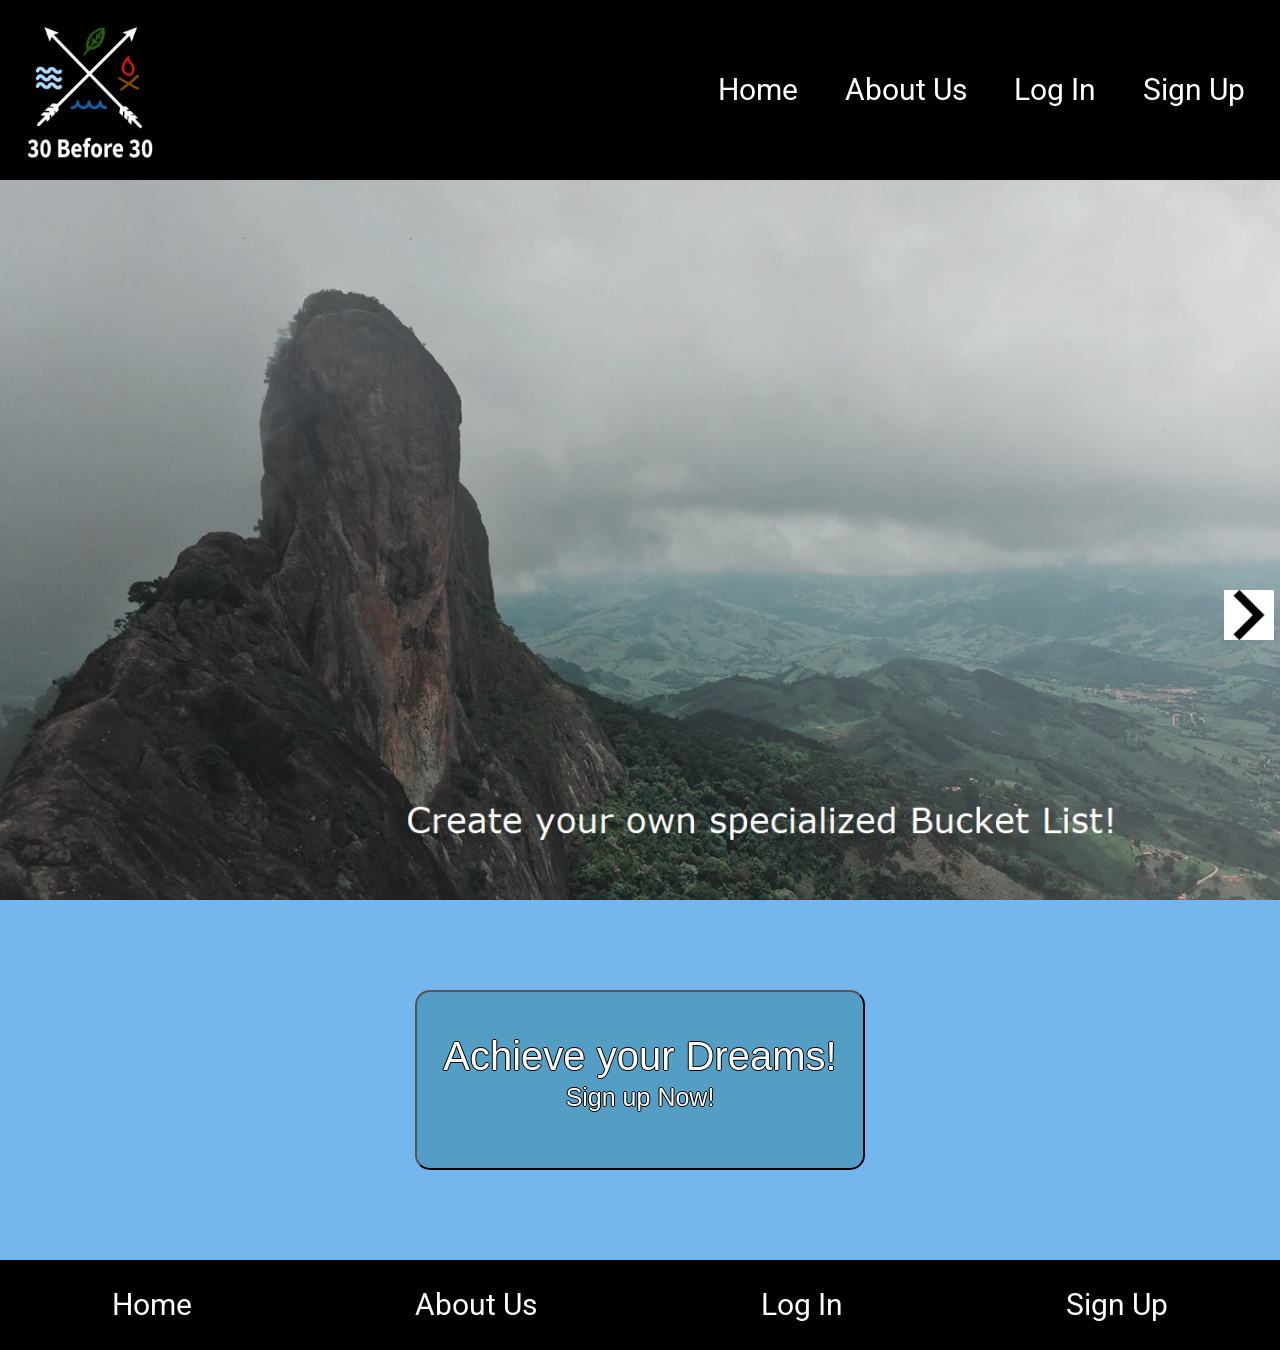
<file: index.html>
<!-- 30 for 30 Bucket list Marketing page -->
<html lang="en">
<head>
    <meta name="viewport" content="width=device-width, initial-scale=1.0">
    <link rel="stylesheet" href="https://cdnjs.cloudflare.com/ajax/libs/font-awesome/4.7.0/css/font-awesome.min.css">
<title> 30 for 30 </title>
<link href="https://fonts.googleapis.com/css?family=Roboto|Roboto+Slab&display=swap" rel="stylesheet">
<link rel="stylesheet" href="css/index.css" />

</head>
<!-- NAV -->
<body>
    <div class="top">
    
        <div class="title">
           <img src="imgs/30f30.png" alt="">
         </div>
         
       <nav class="navbar">
     
        
         <div class ="links">
         <a href="30f30 index.html">Home</a>
         <a href="about.html">About Us</a>
         <a href="#login">Log In</a>
         <a href="#signup">Sign Up</a>
      </div>
      </nav>
      </div>

<!-- Carousel -->

<div class="carousel">
  <button class="carousel__button button-left is-hidden">
      <img src="imgs/left-arr.png" alt="">
  </button>
  
  <div class="carousel__track-container">
    <ul class="carousel__track">
      <li class="carousel__slide current-slide">
        <img class="carousel__images" src="imgs/mountain-top-text.jpg" alt="">
      </li>
      <li class="carousel__slide">
        <img class="carousel__images" src="imgs/friends-text.jpg" alt="">
      </li>
      <li class="carousel__slide">
        <img class="carousel__images" src="imgs/skydive-text.jpg" alt="">
      </li>    
    </ul>
      

  </div>
<button class="carousel__button button-right">
    <img src="imgs/right-arr.png" alt="">
</button>

<div class="carousel__nav">
  <button class="carousel__indicator current-slide"></button>
  <button class="carousel__indicator"></button>
  <button class="carousel__indicator"></button>
</div>

</div>

<!-- Achieve Button -->

<section class="achieve">
<div>
<button>Achieve your Dreams!<br>
  <p>Sign up Now!</p>
</button>
</div>
</section>

<script src="js/carousel.js"></script>
</body>

<!-- Footer -->

<footer>
  <nav class="footer">
     
        
    <div class ="footbar">
    <a href="30f30 index.html">Home</a>
    <a href="about.html">About Us</a>
    <a href="#login">Log In</a>
    <a href="#signup">Sign Up</a>
 </div>
 </nav>

</footer>












</html>
</file>
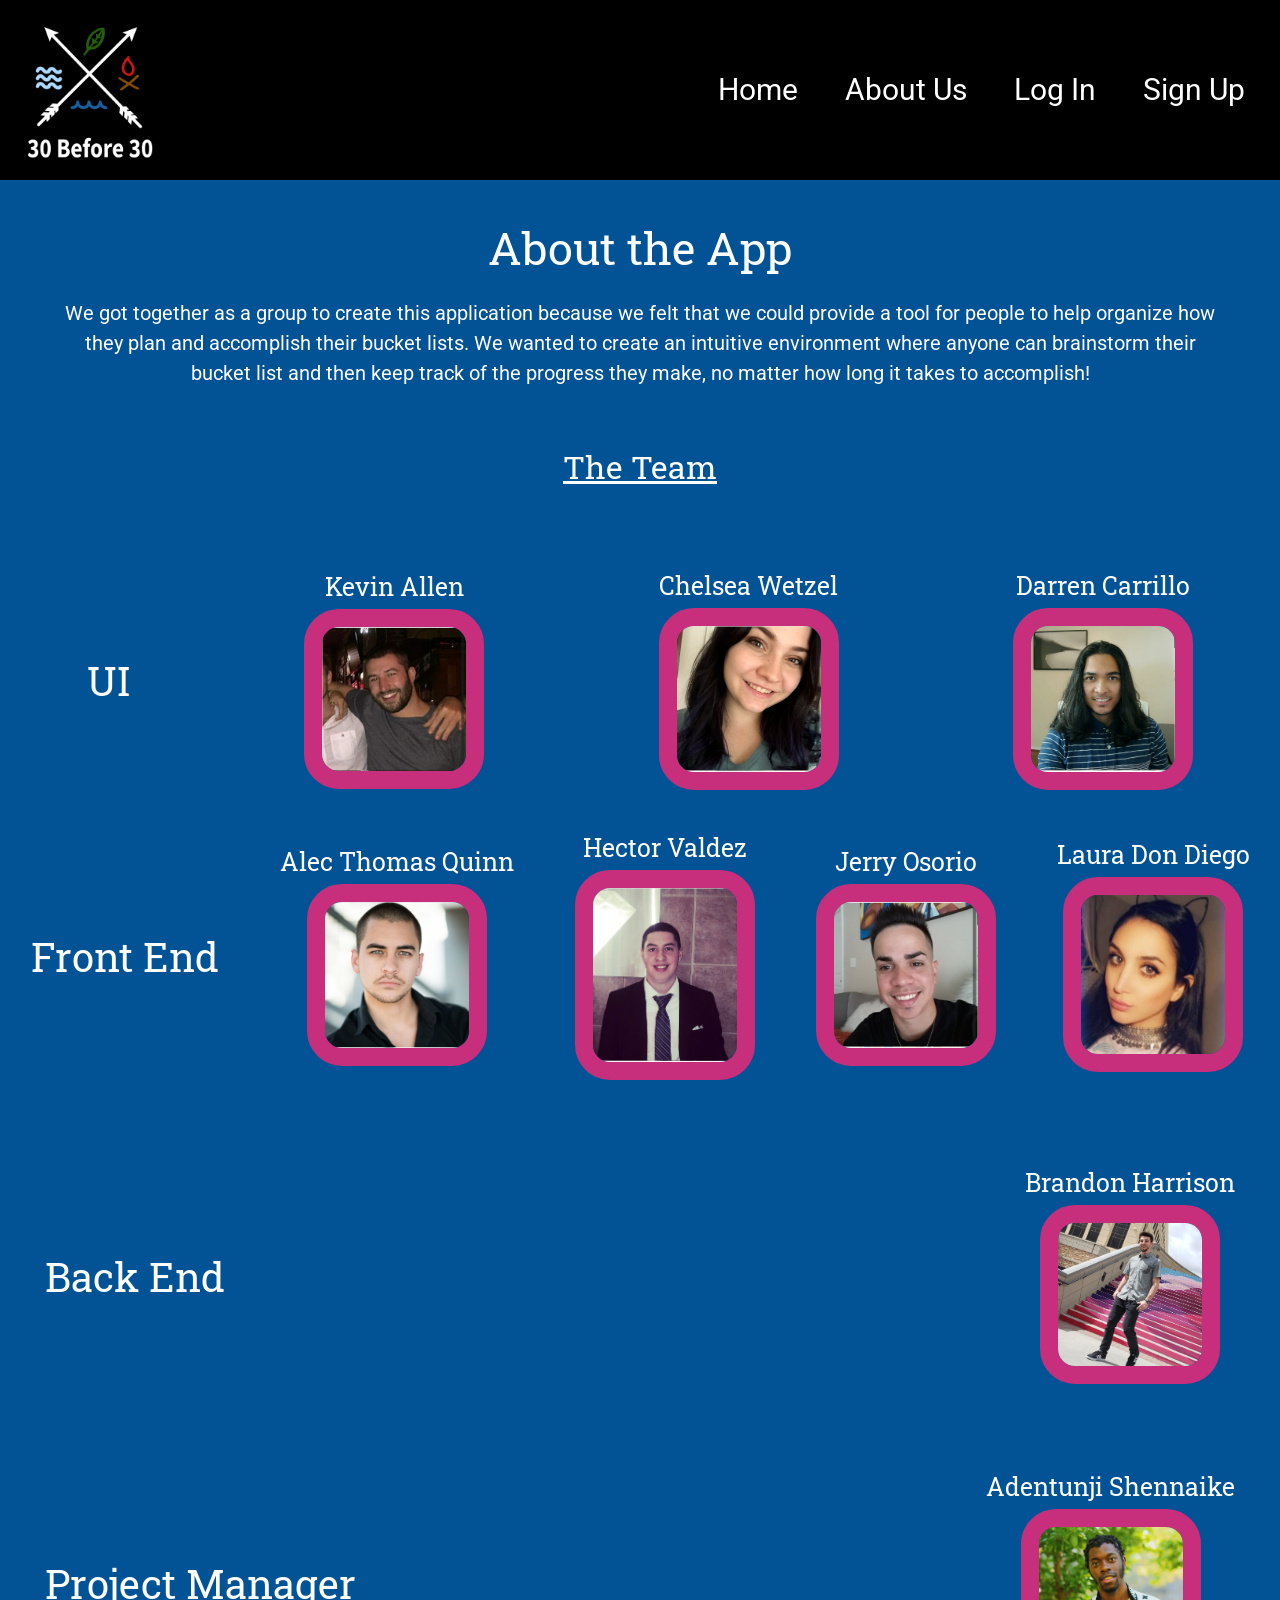
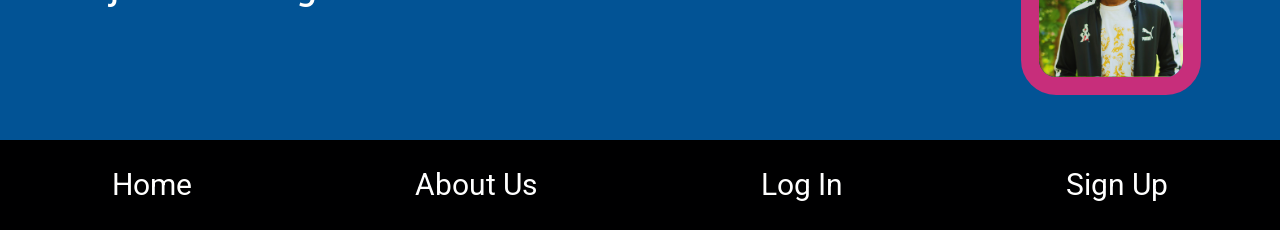
<file: about.html>
<!-- 30 for 30 Bucket list Marketing page -->
<html lang="en">
<head>
    <meta name="viewport" content="width=device-width, initial-scale=1.0">
    <link rel="stylesheet" href="https://cdnjs.cloudflare.com/ajax/libs/font-awesome/4.7.0/css/font-awesome.min.css">
<title> 30 for 30 </title>
<link href="https://fonts.googleapis.com/css?family=Roboto|Roboto+Slab&display=swap" rel="stylesheet">
<link rel="stylesheet" href="css/index.css" />

</head>
<!-- NAV -->
<body>
    <div class="top">
    
        <div class="title">
           <img src="imgs/30f30.png" alt="">
         </div>
         
       <nav class="navbar">
     
        
         <div class ="links">
         <a href="30f30 index.html">Home</a>
         <a href="about.html">About Us</a>
         <a href="#login">Log In</a>
         <a href="#signup">Sign Up</a>
      </div>
      </nav>
      </div>


<div class="about">
<h2>About the App</h2>
<p>We got together as a group to create this application because we felt that we could provide a tool for people to help organize how they plan and accomplish their bucket lists. We wanted to create an intuitive environment where anyone can brainstorm their bucket list and then keep track of the progress they make, no matter how long it takes to accomplish! </p>
</div>

<div class="team">
    <h2>The Team</h2>
    <div class="ui">
        <h3>UI</h3>
        <div class="teammate"><h4>Kevin Allen</h4> <img src="imgs/kevin.png"> </div>
        <div class="teammate"><h4>Chelsea Wetzel </h4> <img src="imgs/chelsea.png"></div>
        <div class="teammate"><h4>Darren Carrillo </h4> <img src="imgs/darren.png"></div>
    </div>
    <div class="front">
        <h3>Front End</h3>
        
        <div class="teammate"><h4>Alec Thomas Quinn </h4> <img src="imgs/alec.png"></div>
        <div class="teammate"><h4>Hector Valdez </h4> <img src="imgs/hector.png"></div>
        <div class="teammate"><h4>Jerry Osorio </h4> <img src="imgs/jerry.png"></div>
        <div class="teammate"><h4>Laura Don Diego </h4> <img src="imgs/laura.png"></div>
        
    </div>
    <div class="back">
        <h3>Back End</h3>
        <div class="teammate">
                <h4>Brandon Harrison</h4> <img src="imgs/brandon.png">
        </div>
    </div>
    <div class="lead">
        <h3>Project Manager</h3>
        <div class="teammate"><h4>Adentunji Shennaike </h4> <img src="imgs/tunji.png"></div>
    </div>
    
    
    
   
    
    
   

</div>

</body>
<footer>
        <nav class="footer">
           
              
          <div class ="footbar">
          <a href="30f30 index.html">Home</a>
          <a href="about.html">About Us</a>
          <a href="#login">Log In</a>
          <a href="#signup">Sign Up</a>
       </div>
       </nav>
      
 </footer>
      
      </html>
</file>
<file: css/index.css>
@bg 1 {
  background-color: #75B6ED;
}
@bg 2 {
  background-color: #025395;
}
/* http://meyerweb.com/eric/tools/css/reset/ 
   v2.0 | 20110126
   License: none (public domain)
*/
html,
body,
div,
span,
applet,
object,
iframe,
h1,
h2,
h3,
h4,
h5,
h6,
p,
blockquote,
pre,
a,
abbr,
acronym,
address,
big,
cite,
code,
del,
dfn,
em,
img,
ins,
kbd,
q,
s,
samp,
small,
strike,
strong,
sub,
sup,
tt,
var,
b,
u,
i,
center,
dl,
dt,
dd,
ol,
ul,
li,
fieldset,
form,
label,
legend,
table,
caption,
tbody,
tfoot,
thead,
tr,
th,
td,
article,
aside,
canvas,
details,
embed,
figure,
figcaption,
footer,
header,
hgroup,
menu,
nav,
output,
ruby,
section,
summary,
time,
mark,
audio,
video {
  margin: 0;
  padding: 0;
  border: 0;
  font-size: 100%;
  font: inherit;
  vertical-align: baseline;
}
/* HTML5 display-role reset for older browsers */
article,
aside,
details,
figcaption,
figure,
footer,
header,
hgroup,
menu,
nav,
section {
  display: block;
}
body {
  line-height: 1;
}
ol,
ul {
  list-style: none;
}
blockquote,
q {
  quotes: none;
}
blockquote:before,
blockquote:after,
q:before,
q:after {
  content: '';
  content: none;
}
table {
  border-collapse: collapse;
  border-spacing: 0;
}
* {
  box-sizing: border-box;
}
html {
  font-size: 62.5%;
}
html,
body {
  font-family: 'Roboto', sans-serif;
}
h1,
h2,
h3,
h4,
h5 {
  font-family: 'Roboto Slab', serif;
}
h1 {
  font-size: 4rem;
}
h2 {
  font-size: 3.2rem;
  padding-bottom: 10px;
}
h4 {
  font-size: 2.5rem;
  padding-bottom: 10px;
}
p {
  line-height: 1.5;
  font-size: 1.6rem;
  padding-bottom: 10px;
}
img {
  max-width: 100%;
  height: auto;
}
.container {
  max-width: 800px;
  width: 100%;
  margin: 0 auto;
}
.top {
  display: flex;
  justify-content: space-between;
  align-items: center;
  background-color: #000001;
  color: #fff;
  padding-bottom: 0px;
  height: 20vh;
}
@media (max-width: 500px) {
  .top {
    flex-direction: column;
    margin-bottom: 0vh;
    padding-bottom: -40vh;
  }
}
.top .title {
  padding: 15px;
  font-size: 5rem;
  width: 20vh;
}
@media (max-width: 500px) {
  .top .title {
    display: flex;
    width: 100%;
    justify-content: center;
    background-color: black;
  }
}
.top .navbar {
  font-size: 3rem;
  color: white;
  padding: 15px;
}
@media (max-width: 500px) {
  .top .navbar {
    background-color: black;
    width: 100%;
    text-align: center;
  }
}
.top .navbar .links {
  color: #fff;
}
@media (max-width: 500px) {
  .top .navbar .links {
    background-color: black;
    display: flex;
    justify-content: center;
    flex-direction: column;
    width: 100%;
  }
}
.top .navbar .links a {
  text-decoration: none;
  color: #fff;
  padding: 20px;
}
@media (max-width: 500px) {
  .top .navbar .links a {
    background-color: black;
  }
}
.carousel {
  position: relative;
  height: 80vh;
  width: 100%;
  overflow: hidden;
}
@media (max-width: 500px) {
  .carousel {
    margin-top: 22vh;
  }
}
.carousel .carousel__track-container {
  height: 100%;
  position: relative;
  width: 100%;
}
@media (max-width: 500px) {
  .carousel .carousel__track-container {
    margin-top: -23vh;
  }
}
.carousel .carousel__track-container .carousel__track {
  padding: 0;
  margin: 0;
  list-style: none;
  position: relative;
  height: 100%;
  transition: transform 250ms ease-in;
  width: 100%;
}
.carousel .carousel__track-container .carousel__track .carousel__slide {
  position: absolute;
  top: 0;
  width: 100%;
}
.carousel .carousel__track-container .carousel__track .carousel__slide .carousel__images {
  width: 100%;
  height: 100%;
  object-fit: cover;
}
@media (max-width: 500px) {
  .carousel .carousel__track-container .carousel__track .carousel__slide .carousel__images {
    object-fit: scale-down;
    margin-top: 22vh;
  }
}
.carousel .carousel__button {
  position: absolute;
  top: 50%;
  height: 150px;
  background: transparent;
  border: 0;
  cursor: pointer;
}
.carousel .carousel__button img {
  width: 50px;
}
.carousel .button-left {
  left: 0px;
  z-index: 1;
}
.carousel .button-right {
  right: 0px;
}
.carousel .carousel__nav {
  display: flex;
  justify-content: center;
  margin-top: 20vh;
  display: none;
}
.carousel .carousel__indicator {
  border: 0;
  border-radius: 50%;
  width: 20px;
  height: 20px;
  background: rgba(0, 0, 0, 0.3);
  margin: 0 10px;
  cursor: pointer;
}
.carousel .carousel__indicator .current-slide {
  background: rgba(0, 0, 0, 0.75);
}
.carousel .is-hidden {
  display: none;
}
.achieve {
  width: 100%;
  height: 40vh;
  background-color: #75B6ED;
  padding: 20px;
  display: flex;
  justify-content: center;
  align-items: flex-end;
  padding-bottom: 0px;
}
@media (max-width: 500px) {
  .achieve {
    margin-top: -23vh;
  }
}
.achieve button {
  display: block;
  background-color: #549ec5;
  margin: 10vh 20vh 10vh 20vh;
  padding: 0px;
  cursor: pointer;
  width: 50vh;
  height: 20vh;
  border-radius: 15px;
  color: white;
  font-size: 4rem;
  text-align: center;
  text-shadow: 1px 0 0 #000, 0 -1px 0 #000, 0 1px 0 #000, -1px 0 0 #000;
}
.achieve button p {
  font-size: 2.5rem;
}
footer {
  background-color: #000001;
  height: 10vh;
  display: flex;
  justify-content: space-around;
  align-items: center;
  color: #fff;
  font-size: 3rem;
}
@media (max-width: 500px) {
  footer {
    margin-top: 10vh;
  }
}
footer .footbar {
  display: flex;
  justify-content: space-around;
}
@media (max-width: 500px) {
  footer .footbar {
    flex-wrap: wrap;
  }
}
footer a {
  text-decoration: none;
  color: #fff;
  padding: 20px;
}
@media (max-width: 500px) {
  footer a {
    width: 100%;
    background-color: black;
    text-align: center;
  }
}
.footer {
  width: 100%;
  border-top: ;
  background: ;
}
.footer p {
  text-align: center;
  color: #000001;
  font-size: 1.6rem;
  padding: 20px;
}
body {
  background-color: #025395;
  color: white;
}
.about {
  text-align: center;
  margin: 5vh;
}
@media (max-width: 500px) {
  .about {
    margin-top: 50vh;
  }
}
.about h2 {
  font-size: 4.5rem;
}
.about p {
  padding: 2vh;
  font-size: 2rem;
}
.team {
  text-align: center;
}
.team img {
  width: 20vh;
  border: 2vh solid #C72E7B;
  border-radius: 35px;
}
@media (max-width: 500px) {
  .team img {
    margin: 2vh;
  }
}
.team h3 {
  font-size: 4rem;
  text-align: left;
}
@media (max-width: 500px) {
  .team h3 {
    padding: 5vh;
  }
}
.team h2 {
  padding-bottom: 10vh;
  text-decoration: underline;
}
.team .ui {
  display: flex;
  justify-content: space-around;
  align-items: center;
  flex-wrap: wrap;
  padding-bottom: 5vh;
}
@media (max-width: 500px) {
  .team .ui {
    flex-direction: column;
  }
}
.team .ui h3 {
  text-align: left;
}
.team .front {
  display: flex;
  justify-content: space-around;
  align-items: center;
  flex-wrap: wrap;
  padding-bottom: 5vh;
}
@media (max-width: 500px) {
  .team .front {
    flex-direction: column;
  }
}
.team .back {
  display: flex;
  justify-content: space-between;
  align-items: center;
  padding: 5vh;
}
@media (max-width: 500px) {
  .team .back {
    flex-direction: column;
  }
}
.team .lead {
  display: flex;
  justify-content: space-between;
  align-items: center;
  padding: 5vh;
}
@media (max-width: 500px) {
  .team .lead {
    flex-direction: column;
  }
}
</file>
